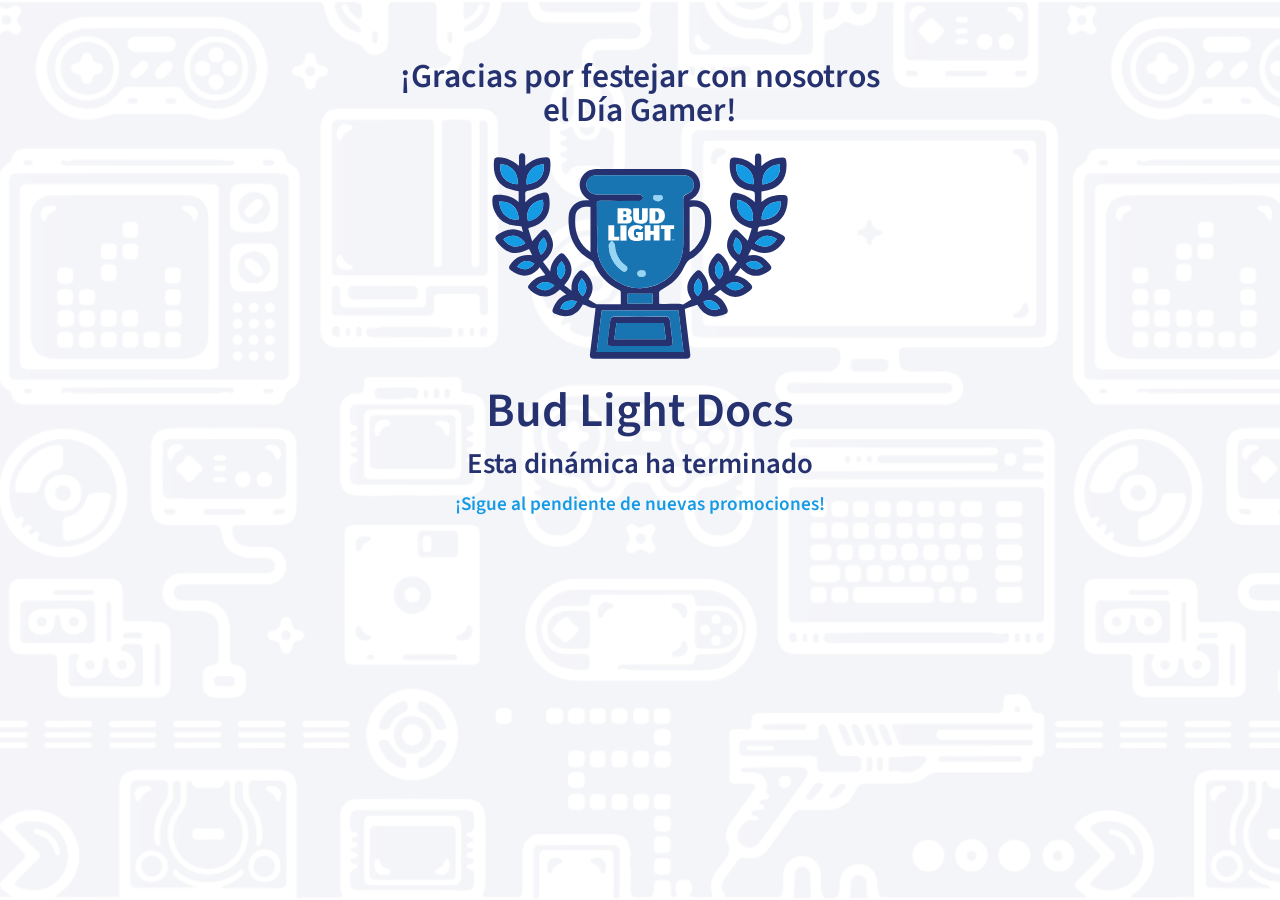
<file: promocionTerminada/index.html>
<!--
Oet Capital
Bud Light Docs Terminado v1
29  de Agosto 2018
-->
<!DOCTYPE html>
<html lang="es" dir="ltr">
  <head>
    <link href="https://fonts.googleapis.com/css?family=Source+Sans+Pro:300,400,700" rel="stylesheet">
    <link rel="stylesheet" href="css/main.css">
    <meta charset="UTF-8">
    <meta http-equiv="X-UA-Compatible" content="IE=edge">
    <meta http-equiv="Content-Type" content="text/html; charset=utf-8">
    <meta http-equiv="cache-control" content="no-cache">
    <meta http-equiv="pragma" content="no-cache">
    <meta name="google" content="notranslate">
    <meta name="viewport" content="width=device-width, initial-scale=1.0000, minimum-scale=1.0000, maximum-scale=1.0000, user-scalable=yes">
    <title>Bud Light Docs | Día Gamer</title>
    <meta name="msapplication-tap-highlight" content="no"/>
    <link rel="apple-touch-icon" sizes="180x180" href="css/fav/apple-touch-icon.png">
    <link rel="icon" type="image/png" sizes="32x32" href="css/fav/favicon-32x32.png">
    <link rel="icon" type="image/png" sizes="16x16" href="css/fav/favicon-16x16.png">
    <link rel="manifest" href="css/fav/site.webmanifest">
    <link rel="mask-icon" href="css/fav/safari-pinned-tab.svg" color="#263270">
    <meta name="msapplication-TileColor" content="#000000">
    <meta name="theme-color" content="#ffffff">
  </head>
  <body>
    <h2>¡Gracias por festejar con nosotros el Día Gamer!</h2>
    <img src="img/final.svg" width="120px">
    <h1>Bud Light Docs</h1>
    <h3>Esta dinámica ha terminado</h3>
    <h4>¡Sigue al pendiente de nuevas promociones!</h4>
  </body>
</html>
</file>
<file: promocionTerminada/css/main.css>
/*
Oet Capital
Bud Light Docs Terminado v1
29  de Agosto 2018
*/
html, body, div, span, applet, object, iframe, h1, h2, h3, h4, h5, h6, p, blockquote, pre, a, abbr, acronym, address, big, cite, code, del, dfn, em, img, ins, kbd, q, s, samp, small, strike,
sub, sup, tt, var, b, u, i, center, dl, dt, dd, ol, ul, li, fieldset, form, label, legend, table, caption, tbody, tfoot, thead, tr, th, td, article, aside, canvas, details, embed, figure, figcaption,
footer, header, hgroup, menu, nav, output, ruby, section, summary, time, mark, audio, video
{margin: 0; padding: 0; border: 0; font-size: 100%; font: inherit; vertical-align: baseline; }
article, aside, details, figcaption, figure, footer, header, hgroup, menu, nav, section {display: block; }
ol, ul {list-style: none; }
* {margin: 0; padding: 0; box-sizing: border-box; }
* a {cursor: pointer; text-decoration: none; }
* i {font-style: italic; } * p { font-size: 1rem;}
h1, h2, h3, h4, h5, h6, b {  /* Falta font family */ font-weight: 600;  }
.flexDisplay{display: -webkit-box; display: -ms-flexbox; display: -webkit-flex; display: flex }
.noneDisplay{ display: none}
.trans7{ -webkit-transition: all 0.5s ease-out; -moz-transition: all 0.5s ease-out; -ms-transition: all 0.5s ease-out; -o-transition: all 0.5s ease-out; transition: all 0.5s ease-out; }
.rot180{ -webkit-transform: rotate(180deg); -moz-transform: rotate(180deg); -ms-transform: rotate(180deg); -o-transform: rotate(180deg); transform: rotate(180deg); }
/* reset */
root { display: block }
*, *:before, *:after { -webkit-user-select: none; -khtml-user-select: none; -moz-user-select: none; -ms-user-select: none; user-select: none; }
input, input:before, input:after { -webkit-user-select: initial; -khtml-user-select: initial; -moz-user-select: initial; -ms-user-select: initial; user-select: initial; }
::selection { background: transparent;color:inherit; }
::-moz-selection { background: transparent;color:inherit; }
/*
Colores Principales:
azul oscuro: #263270
azul claro:
*/
body{
  position: relative;
  font-family: 'Source Sans Pro', sans-serif;
  font-size: 16px;
  font-weight: 600;
  background: #fff;
  color: #263270;
  background-image: url('../img/fondo-juegos-azul.png');
  background-repeat: no-repeat;
  background-position: center;
  background-size: cover;
  width: 100vw;
  height: 100vh;
  overflow:hidden;
  display: -webkit-box;
  display: -ms-flexbox;
  display: -webkit-flex;
  display: flex;
  -webkit-flex-direction: column;
  -moz-flex-direction: column;
  -ms-flex-direction: column;
  -o-flex-direction: column;
  flex-direction: column;
  -webkit-align-items: center;
  -moz-align-items: center;
  -ms-align-items: center;
  -o-align-items: center;
  align-items: center;
}
h1,h2,h3,h4{ text-align: center }
h2{
  width: 80%;
  margin-top: 30px;
  font-size: 1.2rem;
}
h1{
  font-size: 2rem;
  line-height: 0.9;
  margin: 5px auto;
}
h3{
  margin: 5px auto;
}
h4{
  font-size: 0.9rem;
  color: #149be4;
}
img{
  margin: 25px auto;
}
@media (min-width: 960px){
  h2{
    width: 500px;
    margin-top: 60px;
    font-size: 2.1rem;
    line-height: 1;
  }
  h1{
    font-size: 3rem;
  }
  h3{
    font-size: 1.8rem;
  }
  h4{
    font-size: 1.2rem;
  }
  img{
    margin: 25px auto;
    width: 300px;
  }
}
</file>
